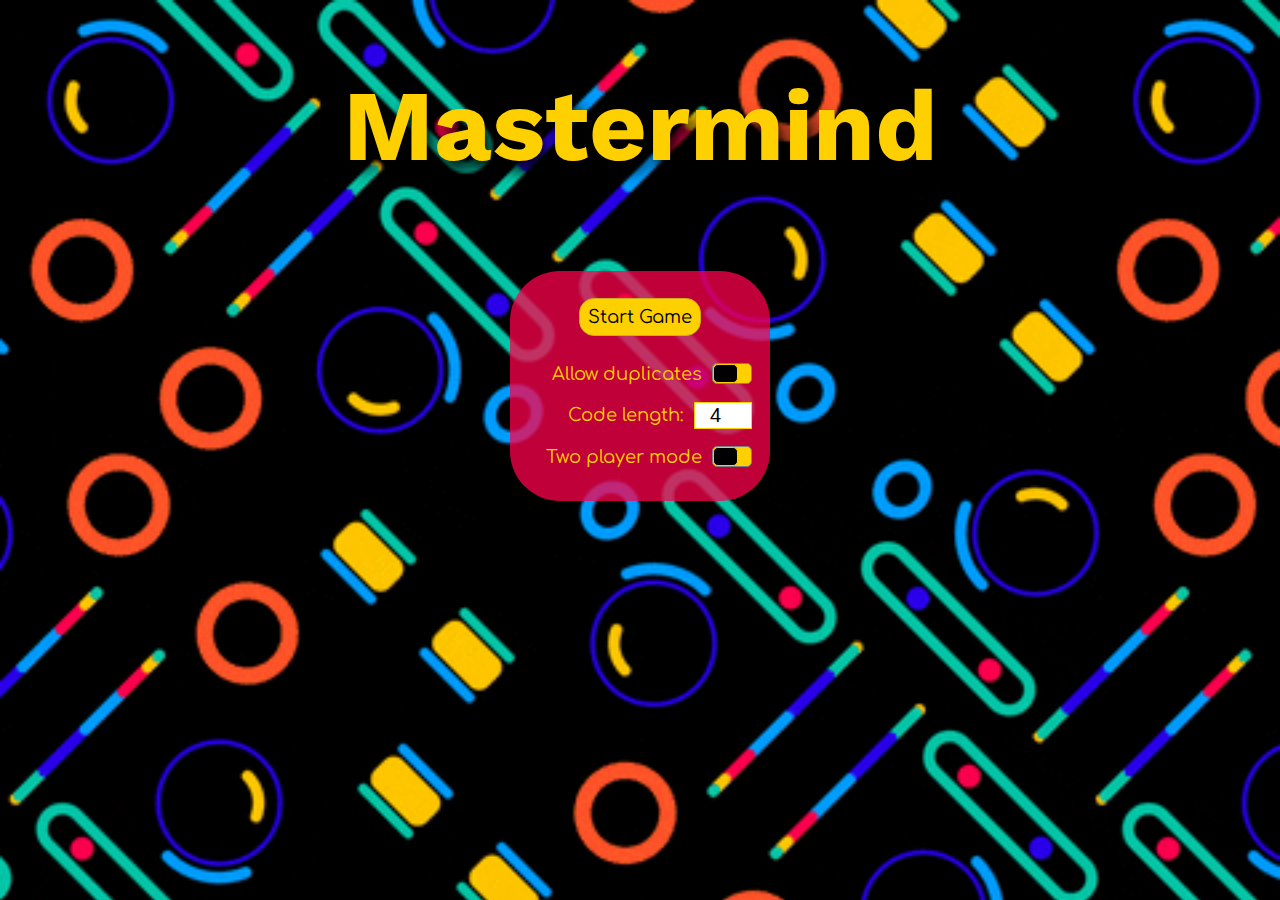
<file: index.html>
<!DOCTYPE html>
<html lang="en" dir="ltr">

<head>
  <meta charset="utf-8">
  <title>Mastermind</title>
  <script src="scripts/app.js"></script>
  <link
    href="https://fonts.googleapis.com/css?family=Amatic+SC|Barlow+Semi+Condensed:400,700|Comfortaa:400,700|Kulim+Park:400,700|Poiret+One|Work+Sans&display=swap"
    rel="stylesheet">
  <link rel="stylesheet" href="styles/main.css">
</head>

<body>
  <div class="wrapper">
    <header>
      <h1>Mastermind</h1>
    </header>
    <div class="game-container">
      <div class="code-row">
        <div class="code"></div>
      </div>
      <div class="game-board">
        <div class="player-grid"></div>
        <div class="score-grid"></div>
      </div>
      <div class="selectors">
        <div class="colors">
          <img src="assets/green.png" class="color" alt="green">
          <img src="assets/purple.png" class="color" alt="purple">
          <img src="assets/orange.png" class="color" alt="orange">
          <img src="assets/teal.png" class="color" alt="teal">
          <img src="assets/yellow.png" class="color" alt="yellow">
          <img src="assets/pink.png" class="color" alt="pink">
          <img src="assets/white.png" class="color" alt="white">
          <img src="assets/red.png" class="color" alt="red">
        </div>
        <button id="submit">Submit</button>
      </div>
    </div>
    <div class="options-wrapper">
      <!-- difficulty level options -->
      <section class="options">
        <button id="start-game">Start Game</button>
        <div class="duplicates">
          <p>Allow duplicates</p>
          <div class="slider" id="dup-slider">
            <div class="button"></div>
          </div>
        </div>
        <div class="code-length">
          <label for="length">Code length:</label>
          <input type="number" id="length" value="4" min="4" max="8">
        </div>
        <div class="two-players">
          <p>Two player mode</p>
          <div class="slider" id="plyr-slider">
            <div class="button"></div>
          </div>
        </div>
        <button id="reset-game">Reset Game</button>
      </section>
    </div>
  </div>
  <!-- display player scores -->
  <div class="players">
    <p>Player One: <span id="player1"></span></p>
    <p>Player Two: <span id="player2"></span></p>
  </div>
  <div id="overlay-container">
    <p id="overlay-text"></p>
  </div>
</body>

</html>
</file>
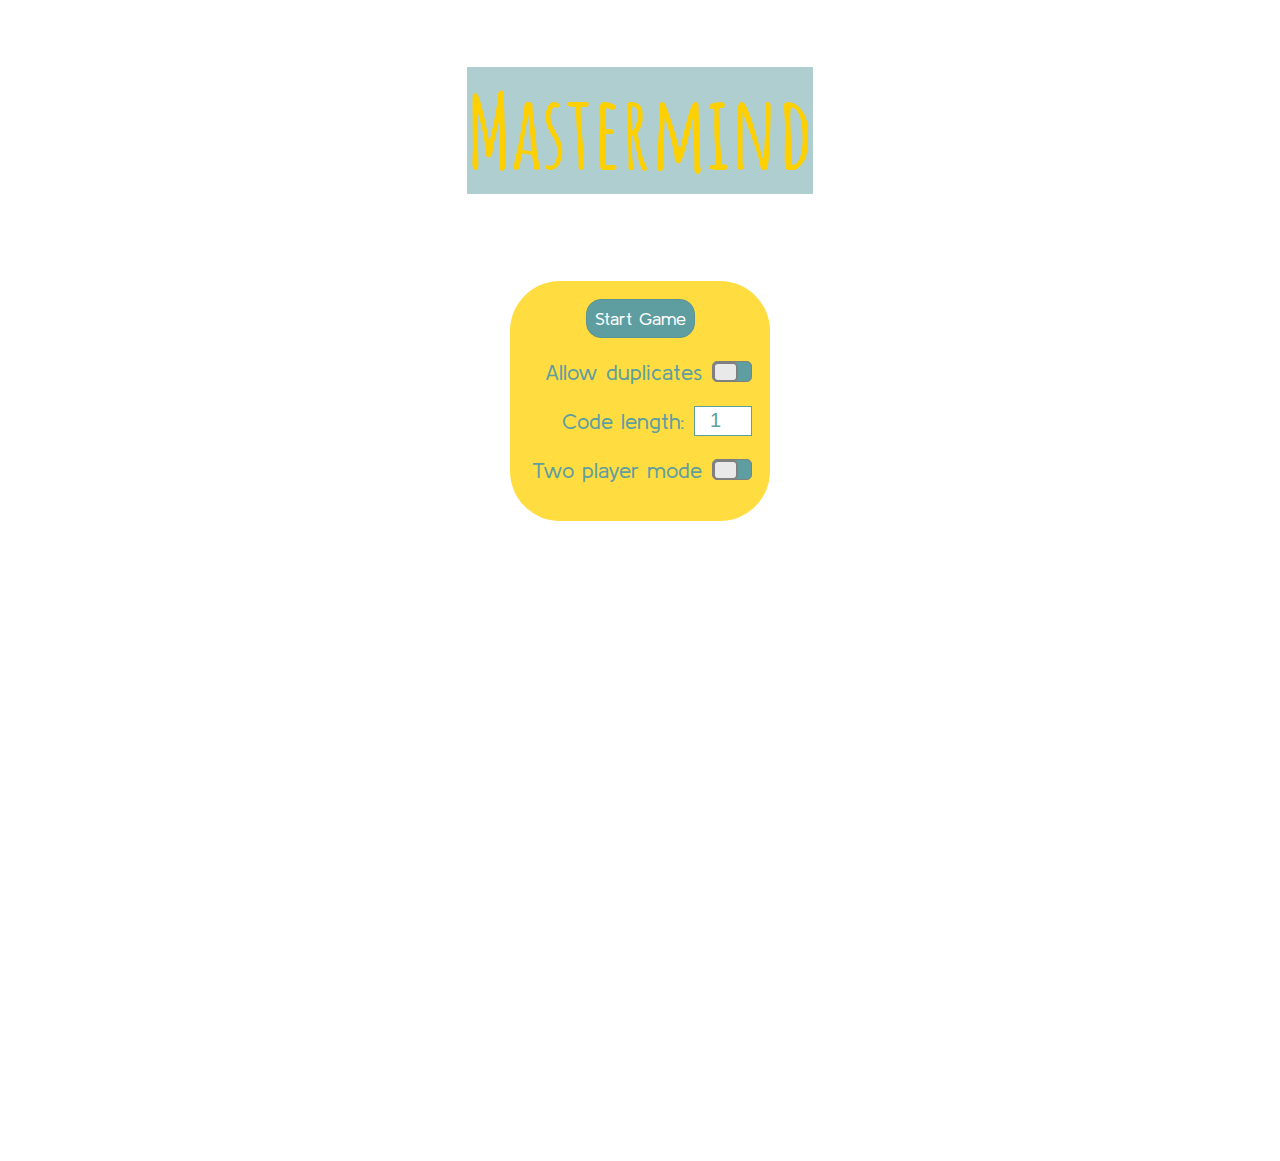
<file: starter-code/index.html>
<!DOCTYPE html>
<html lang="en" dir="ltr">

<head>
  <meta charset="utf-8">
  <title>Mastermind</title>
  <script src="scripts/app.js"></script>
  <link
    href="https://fonts.googleapis.com/css?family=Amatic+SC|Barlow+Semi+Condensed:400,700|Comfortaa:400,700|Kulim+Park:400,700|Poiret+One|Work+Sans&display=swap"
    rel="stylesheet">
  <link rel="stylesheet" href="styles/main.css">
</head>

<body>
  <header>
    <h1>Mastermind</h1>
    <!-- use IDs for JS elements -->
    <!-- use semantic elements -->
  </header>
  <div class="game-container">
    <div class="wrapper">
      <div class="code-row">
        <div class="code"></div>
      </div>
      <div class="game-board">
        <div class="player-grid"></div>
        <div class="score-grid"></div>
      </div>
      <div class="selection">
        <div class="colors">
          <img src="assets/green.png" class="color" alt="green">
          <img src="assets/purple.png" class="color" alt="purple">
          <img src="assets/orange.png" class="color" alt="orange">
          <img src="assets/teal.png" class="color" alt="teal">
          <img src="assets/yellow.png" class="color" alt="yellow">
          <img src="assets/pink.png" class="color" alt="pink">
          <img src="assets/white.png" class="color" alt="white">
          <img src="assets/red.png" class="color" alt="red">
        </div>
        <button id="submit">Submit</button>
      </div>
    </div>

    <div class="wrapper2">
      <div id="overlay-container">
        <p id="overlay-text"></p>
      </div>
      <!-- difficulty level options -->
      <section class="options">
        <button id="start-game">Start Game</button>
        <div class="duplicates">
          <p>Allow duplicates</p>
          <div class="slider" id="dup-slider">
            <div class="button"></div>
          </div>
        </div>
        <div class="code-length">
          <label for="length">Code length:</label>
          <input type="number" id="length" value="1" min="4" max="8">
        </div>
        <div class="two-players">
          <p>Two player mode</p>
          <div class="slider" id="plyr-slider">
            <div class="button"></div>
          </div>
        </div>
        <button id="reset-game">Reset Game</button>
      </section>
    </div>
    <div class="wrapper3">
      <div class="players">
        <p>Player One: <span id="player1"></span></p>
        <p>Player Two: <span id="player2"></span></p>
      </div>
    </div>
  </div>
</body>

</html>
<!-- move reset game button to bottom under options -->
</file>
<file: styles/main.css>
* {
  box-sizing: border-box;
}

body {
  margin: 0;
  padding: 0;
  display: flex;
  justify-content: center;
  flex-direction: column;
  background-image: url('../assets/giphy\ \(1\).gif');
  background-size: cover;
  font-family: 'Comfortaa', cursive;
  font-size: 18px;
}

.wrapper {
  display: flex;
  justify-content: flex-end;
}

header {
  display: flex;
  justify-content: center;
}

h1 {
  color: rgb(255, 208, 0);
  font-family: 'Work Sans', sans-serif;
  font-size: 100px;
  text-shadow: 5px 10px 15px black;
}

.game-container {
  display: flex;
  flex-direction: column;
  align-items: center;
  justify-content: center;
  width: 400px;
  height: 100vh;
  padding-top: 30px; 
  margin: 40px 140px 0 0;
}

.code {
  display: flex;
  margin-right: 80px;
}

.code div {
  width: 40px;
  height: 40px;
  background-color: black;
}

div.hidden-space {
  background-image: url('../assets/star.png');
  background-size: 45px;
  background-position: center;
  background-color: rgb(173, 10, 59)
}

div.game-board {
  display: flex;
  /* justify-content: center;
  align-items: center; */
}

div.player-grid {
  display: flex;
  flex-wrap: wrap-reverse;
  width: 160px;
  /* height: 400px; */
}

.player-grid div {
  width: 40px;
  background-color: black;
  border: 1px solid rgb(55, 55, 55);
}

div.empty-space {
  background-image: url('../assets/dot2.png');
  background-size: 20px;
  background-position: center;
  background-repeat: no-repeat;
}

div.score-grid {
  display: flex;
  flex-direction: column-reverse;
  width: 80px;
  /* height: 400px; */
}

div.score-cluster {
  display: flex;
  flex-wrap: wrap;
  /* flex-direction: column; */
  width: 38px;
  height: 38px;
  box-sizing: content-box;
  background-color: cadetblue;
  border: 1px solid rgb(123, 214, 218);
}

div.score-cluster div {
  width: 19px;
  /* height: 19px; */
}

div.empty-score {
  background-image: url('../assets/dot2.png');
  background-size: 15px;
  background-position: center;
  background-repeat: no-repeat;
}

.selectors {
  display: flex;
  justify-content: flex-end;
  align-items: center;
  width: 410px;
}

div.colors {
  display: flex;
  flex-wrap: wrap;
  width: 160px;
  margin: 10px;
}

div img {
  width: 40px;
  /* height: 40px; */
}

button {
  padding: 8px;
  background-color: rgb(255, 208, 0); 
  color: black;
  font-family: 'Comfortaa', cursive;
  font-size: 18px;
  border: 1px solid rgb(206, 173, 29);
  border-radius: 15px;
}

#submit {
  margin-right: 70px;
}

div.options-wrapper {
  display: flex;
  justify-content: center;  
  /* height: 100vh; */
}

.options {
  display: flex;
  flex-direction: column;
  justify-content: center;
  align-items: flex-end;
  width: 260px;
  height: 230px;
  padding: 18px;
  margin: 20px 20px;
  background-color: rgba(255, 0, 76, 0.75);
  color: rgb(255, 208, 0); 
  border-radius: 50px;
}

#start-game, #reset-game {
  align-self: center;
  margin: 10px 0;
}

div.duplicates, div.two-players {
  display: flex;
  align-items: center;
}

div.slider {
  display: flex;
  width: 40px;
  height: 21px;
  margin-left: 10px;
  background-color: rgb(255, 208, 0); 
  border: 1px solid grey;
  border-radius: 5px;
}

div.button {
  /* position: absolute; */
  width: 25px;
  /* height: 19px; */
  background-color: black;
  border: 1.5px solid rgb(255, 208, 0); 
  border-radius: 5px;
}

div.code-length {
  display: flex;
  align-items: center;
}

input {
  /* height: 30px; */
  margin-left: 10px;
  text-align: center;
  font-size: 20px;
  border: 1px solid rgb(255, 208, 0);
}

.players {
  display: flex;
  justify-content: space-between;
  /* align-items: flex-start; */
  width: 100%;
  /* height: 200px; */
  z-index: -1;
}

.players p {
  display: flex;
  justify-content: space-around;
  align-items: center;
  width: 200px;
  /* height: 100px; */
  margin: 0 100px;
  padding: 36px 28px;
  background-color: rgba(95, 158, 160, 0.75);
  color: rgb(255, 208, 0);
  border-radius: 40px;
}

.players p span {
  font-size: 30px;
  font-weight: bold;
  -webkit-text-stroke: 0.8px black;
}

div.red {
  background-image: url('../assets/red.png');
  background-size: 40px;
}

div.orange {
  background-image: url('../assets/orange.png');
  background-size: 40px;
}

div.teal {
  background-image: url('../assets/teal.png');
  background-size: 40px;
}

div.yellow {
  background-image: url('../assets/yellow.png');
  background-size: 40px;
}

div.white {
  background-image: url('../assets/white.png');
  background-size: 40px;
}

div.green {
  background-image: url('../assets/green.png');
  background-size: 40px;
}

div.pink {
  background-image: url('../assets/pink.png');
  background-size: 40px;
}

div.purple {
  background-image: url('../assets/purple.png');
  background-size: 40px;
}

div.red-peg {
  background-image: url('../assets/red.png');
  background-size: 15px;
  background-position: center;
  background-repeat: no-repeat;
}

div.white-peg {
  background-image: url('../assets/white.png');
  background-size: 15px;
  background-position: center;
  background-repeat: no-repeat;
}

#overlay-container {
  position: fixed;
  display: none;
  justify-content: center;
  align-items: center;
  width: 100%;
  height: 100%;
  top: 0;
  background-color: rgba(0, 0, 0, 0.6); 
  /* z-index: 2;  */
  cursor: pointer; 
}

#overlay-text {
  /* position: fixed;  */
  /* z-index: 2;  */
  color: lime;
  font-size: 150px;
  letter-spacing: 3px;
}
</file>
<file: starter-code/styles/main.css>
* {
  box-sizing: border-box;
}

body {
  margin: 0;
  padding: 0;
  height: 100vh;
  display: flex;
  /* background-image: url('../assets/charles-AQRp2NH-O8k-unsplash.jpg'), url('../assets/charles-lJJlaUWYrPE-unsplash.jpg');
  background-position: right, left;
  background-size: 50%;
  background-repeat: no-repeat;
  background-color: rgb(156, 156, 156) */
  /* background-image: url('../assets/giphy\ \(12\).gif');
  background-size: cover; */

  /* for giphy 11 */
  /* background-size: 100vh;
  background-repeat: no-repeat;
  background-position: center;
  background-color: black; */
}

.game-container {
  display: flex;
  flex-direction: column;
  justify-content: center;
  align-items: center;
}

.selection {
  display: flex;
  justify-content: flex-end;
  align-items: center;
  width: 410px;
}

.players p span {
  font-size: 30px;
  font-weight: bold;
  -webkit-text-stroke: 1px black;
}

/* take out below if not using overlay */

 #overlay-container {
  position: fixed; /* Sit on top of the page content */
  display: none; /* Hidden by default */
  justify-content: center;
  align-items: center;
  width: 100%; /* Full width (cover the whole page) */
  height: 100%; /* Full height (cover the whole page) */
  top: 0;
  left: 0;
  right: 0;
  bottom: 0;
  background-color: rgba(0, 0, 0, 0.75); /* Black background with opacity */
  z-index: 2; /* Specify a stack order in case you're using a different order for other elements */
  cursor: pointer; /* Add a pointer on hover */
}

#overlay-text {
  position: fixed; /* Sit on top of the page content */
  font-size: 150px;
  color: lime;
  letter-spacing: 3px;
  z-index: 2; /* Specify a stack order in case you're using a different order for other elements */
  cursor: pointer; /* Add a pointer on hover */
}

/* button img {
  size: 1px;
} */

.options {
  background-color: rgba(255, 208, 0, 0.75);
  height: 240px;
  width: 260px;
  display: flex;
  flex-direction: column;
  justify-content: center;
  align-items: flex-end;
  padding: 18px;
  border-radius: 50px;
  margin: 20px 20px;
  color: cadetblue
}

#reset-game {
  margin: 10px 0;
  align-self: center;
}

#start-game {
  align-self: center;
}

body {
  font-family: 'Kulim Park', cursive;
  /* letter-spacing: 6px; */
  font-size: 22px;
  /* font-weight: bold; */
  display: flex;
  /* flex-direction: column; */
}
 button {
  font-family: 'Kulim Park', cursive;
  /* letter-spacing: 6px; */
  font-size: 18px;
  background-color: cadetblue;
  color: white;
  border-radius: 15px;
  padding: 8px;
  border: rgb(90, 148, 150) solid 1.5px;
 }

 header {
   display: flex;
   justify-content: center;
 }

h1 {
  /* position: absolute; */
  /* animation: enlarge 1s infinite, nudge 1s infinite; */
  font-size: 100px;
  color: rgb(255, 208, 0);
  background-color: rgba(95, 158, 160, 0.5);
  font-family: 'Amatic SC', sans-serif;
}

/* @keyframes nudge {
  0% {
    right: 50%;
  }
  25% {
    right: 50.1%;
  }
  50% {
    right: 50%;
  }
  75% {
    right: 50.1%;
  }
  100% {
    right: 50%;
  }
}

@keyframes enlarge {
  0% {
    font-size: 50px;
  }
  25% {
    font-size: 55px;
  }
  50% {
    font-size: 50px;
  }
  75% {
    font-size: 55px;
  }
  100% {
    font-size: 50px;
  }
} */



.wrapper {
  display: flex;
  flex-direction: column;
  align-items: center;
  justify-content: center;
  position: absolute;
  width: 400px;
  height: 100vh;
  padding-top: 100px;
  /* background-color: rgba(0, 0, 0, 0.5); */
  
  /* background-color: rgba(173, 216, 230, 0.493); */
  /* height: 600px;
  width: 600px;
  border-radius: 100%; */
}

div.code-row {
  display: flex;
  
}

.code {
  height: 40px;
  display: flex;
  margin-right: 80px;
  
}

.code div {
  width: 40px;
  height: 40px;
  background-color: black;
}

div.hidden-space {
  background-image: url('../assets/star.png');
  background-size: 45px;
  background-position: center;
  background-color: purple
}

div.game-board {
  display: flex;
  justify-content: center;
  align-items: center;
}

div.code-length {
  display: flex;
  align-items: center;
}

div.player-grid {
  width: 160px;
  height: 400px;
  display: flex;
  flex-wrap: wrap-reverse;
}

.player-grid div {
  width: 40px;
  height: 40px;
  border: solid 1px rgb(55, 55, 55);
  background-color: rgb(0, 0, 0);
}

div.empty-space {
  background-image: url('../assets/dot2.png');
  background-size: 20px;
  background-position: center;
  background-repeat: no-repeat;
}

div.score-grid {
  height: 400px;
  width: 80px;
  display: flex;
  flex-direction: column-reverse;
}

div.score-cluster {
  width: 38px;
  height: 38px;
  border: solid 1px rgb(123, 214, 218);
  background-color: cadetblue;
  display: flex;
  flex-wrap: wrap;
  flex-direction: column;
  box-sizing: content-box;


}



div.score-cluster div {
  width: 19px;
  height: 19px;
  /* border: 1px solid rgb(123, 214, 218); */

}

div.empty-score {
  background-image: url('../assets/dot2.png');
  background-size: 15px;
  background-position: center;
  background-repeat: no-repeat;
  
}

#submit {
  margin-right: 80px;
  height: fit-content;
}

div.colors {
  width: 160px;
  display: flex;
  flex-wrap: wrap;
  margin: 10px;
  
}

div.wrapper2 {
  display: flex;
  height: 100vh;
  /* width: 100vw; */
  justify-content: flex-end;
  /* align-items: center;
  justify-content: space-around; */
  
}

div img {
  width: 40px;
  height: 40px;
}

div.duplicates {
  display: flex;
  align-items: center;
}

div.two-players {
  display: flex;
  align-items: center;
}

div.slider {
  width: 40px;
  height: 21px;
  border: 1px solid grey;
  border-radius: 5px;
  background-color: cadetblue;
  display: flex;
  margin-left: 10px;
  
  /* margin-left: 10px; */
}

div.button {
  background-color: rgb(233, 233, 233);
  width: 25px;
  height: 20px;
  border-radius: 5px;
  border: 2px solid grey;
  position: absolute;
  
  
}

.players {
  display: flex;
  width: 80vw;
  height: 200px;
  justify-content: space-between;
  align-items: flex-start;


}

.players p {
  background-color: rgba(95, 158, 160, 0.75);
  height: 100px;
  width: 200px;
  padding: 36px 28px;
  border-radius: 40px;
  color: white;
  display: flex;
  justify-content: space-around;
  align-items: center;
}

input {
  font-size: 20px;
  color: cadetblue;
  text-align: center;
  margin-left: 10px;
  height: 30px;
  border: 1px cadetblue solid;
}

div.red {
  background-image: url('../assets/red.png');
  background-size: 40px;
}

div.orange {
  background-image: url('../assets/orange.png');
  background-size: 40px;
}

div.teal {
  background-image: url('../assets/teal.png');
  background-size: 40px;
}

div.yellow {
  background-image: url('../assets/yellow.png');
  background-size: 40px;
}

div.white {
  background-image: url('../assets/white.png');
  background-size: 40px;
}

div.green {
  background-image: url('../assets/green.png');
  background-size: 40px;
}

div.pink {
  background-image: url('../assets/pink.png');
  background-size: 40px;
}

div.purple {
  background-image: url('../assets/purple.png');
  background-size: 40px;
}

div.red-peg {
  background-image: url('../assets/red.png');
  background-size: 15px;
  background-position: center;
  background-repeat: no-repeat;
}

div.white-peg {
  background-image: url('../assets/white.png');
  background-size: 15px;
  background-position: center;
  background-repeat: no-repeat;
}
</file>
